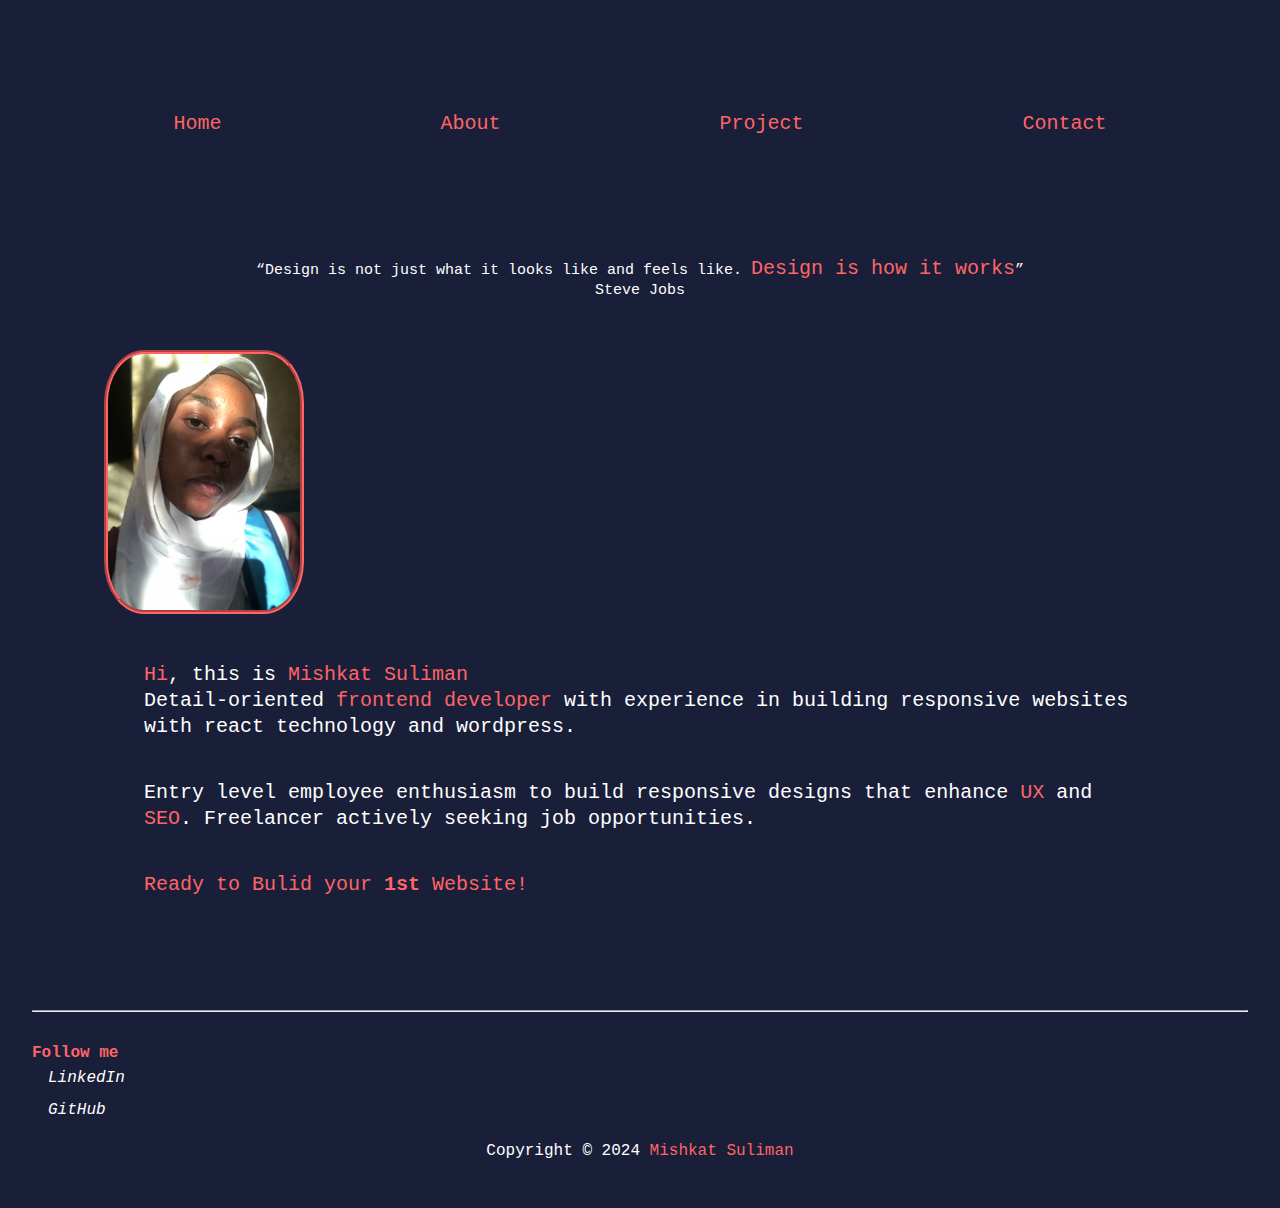
<file: index.html>
<!DOCTYPE html>
<html lang="en">
<head>
    <meta charset="UTF-8">
    <meta name="viewport" content="width=device-width, initial-scale=1.0">
    <link rel="stylesheet" href="style.css">
    <link rel="stylesheet" href="menu.css">
    <style>
        @import url('https://fonts.googleapis.com/css2?family=Bebas+Neue&family=Libre+Baskerville:ital,wght@0,400;0,700;1,400&display=swap');
        </style>
    <style>
        @import url('https://fonts.googleapis.com/css2?family=Bebas+Neue&family=Libre+Baskerville:ital,wght@0,400;0,700;1,400&display=swap');
        </style>
    <link rel="stylesheet" href="https://cdnjs.cloudflare.com/ajax/libs/font-awesome/6.5.2/css/all.min.css" integrity="sha512-SnH5WK+bZxgPHs44uWIX+LLJAJ9/2PkPKZ5QiAj6Ta86w+fsb2TkcmfRyVX3pBnMFcV7oQPJkl9QevSCWr3W6A==" crossorigin="anonymous" referrerpolicy="no-referrer" />
    <title>Mishkat's Portfolio</title>
</head>
<body>
    <!-- <div id="base">
        <input type="checkbox" id="check">
        <span class="top"></span>
        <span class="middle"></span>
        <span class="bottom"></span>
    </div>
    <div class="sidebar">
            <header>
                <nav>
                        <ul>
                            <li><a href="index.html">Home</a></li>
                            <li><a href="about.html">About</a></li>
                            <li><a href="project.html">Project</a></li>
                            <li><a href="contact.html">Contact</a></li>
                        </ul>
                </nav>
            </header>
    </div> -->
    <label class="hambergur-menu">
        <input type="checkbox"/>
    </label>
    <aside class="sidebar">
        <nav>
            <ul>
                <li><a href="index.html">Home</a></li>
                <li><a href="about.html">About</a></li>
                <li><a href="project.html">Project</a></li>
                <li><a href="contact.html">Contact</a></li>
            </ul>
        </nav>
    </aside>
    <main>
       <section id="home">
            <blockquote>
                “Design is not just what it looks like and feels like. <span>Design is how it works</span>” <br>Steve Jobs
            </blockquote>
            <article class="bio">
                <img src="images/profile-img.jpeg" alt="profile-image">
                <p><strong>Hi</strong>, this is <strong>Mishkat Suliman</strong> <br>Detail-oriented <strong>frontend developer</strong> with experience in building responsive websites with react technology and wordpress. <p>Entry level employee enthusiasm to build responsive designs that enhance <strong>UX</strong> and <strong>SEO</strong>. Freelancer actively seeking job opportunities. </p> 
                </p>
                <p> <strong>Ready to Bulid your  <b>1st</b>  Website!</strong></p>
            </article>
       </section>
    </main>
    <footer>
            <hr>
            <h4>Follow me</h4>
            <i class="fa-brands fa-linkedin"><a href="https://www.linkedin.com/in/mishkat-suliman-586037227" target="_blank">LinkedIn</a>
            </i>
            <br>
            <i class="fa-brands fa-github"><a href="https://github.com/Mshkatso-01" target="_blank">GitHub</a></i>
            <p>Copyright &copy; 2024 <span class="mishkat">Mishkat Suliman</span></p>
        </footer>
</body>
</html>
</file>
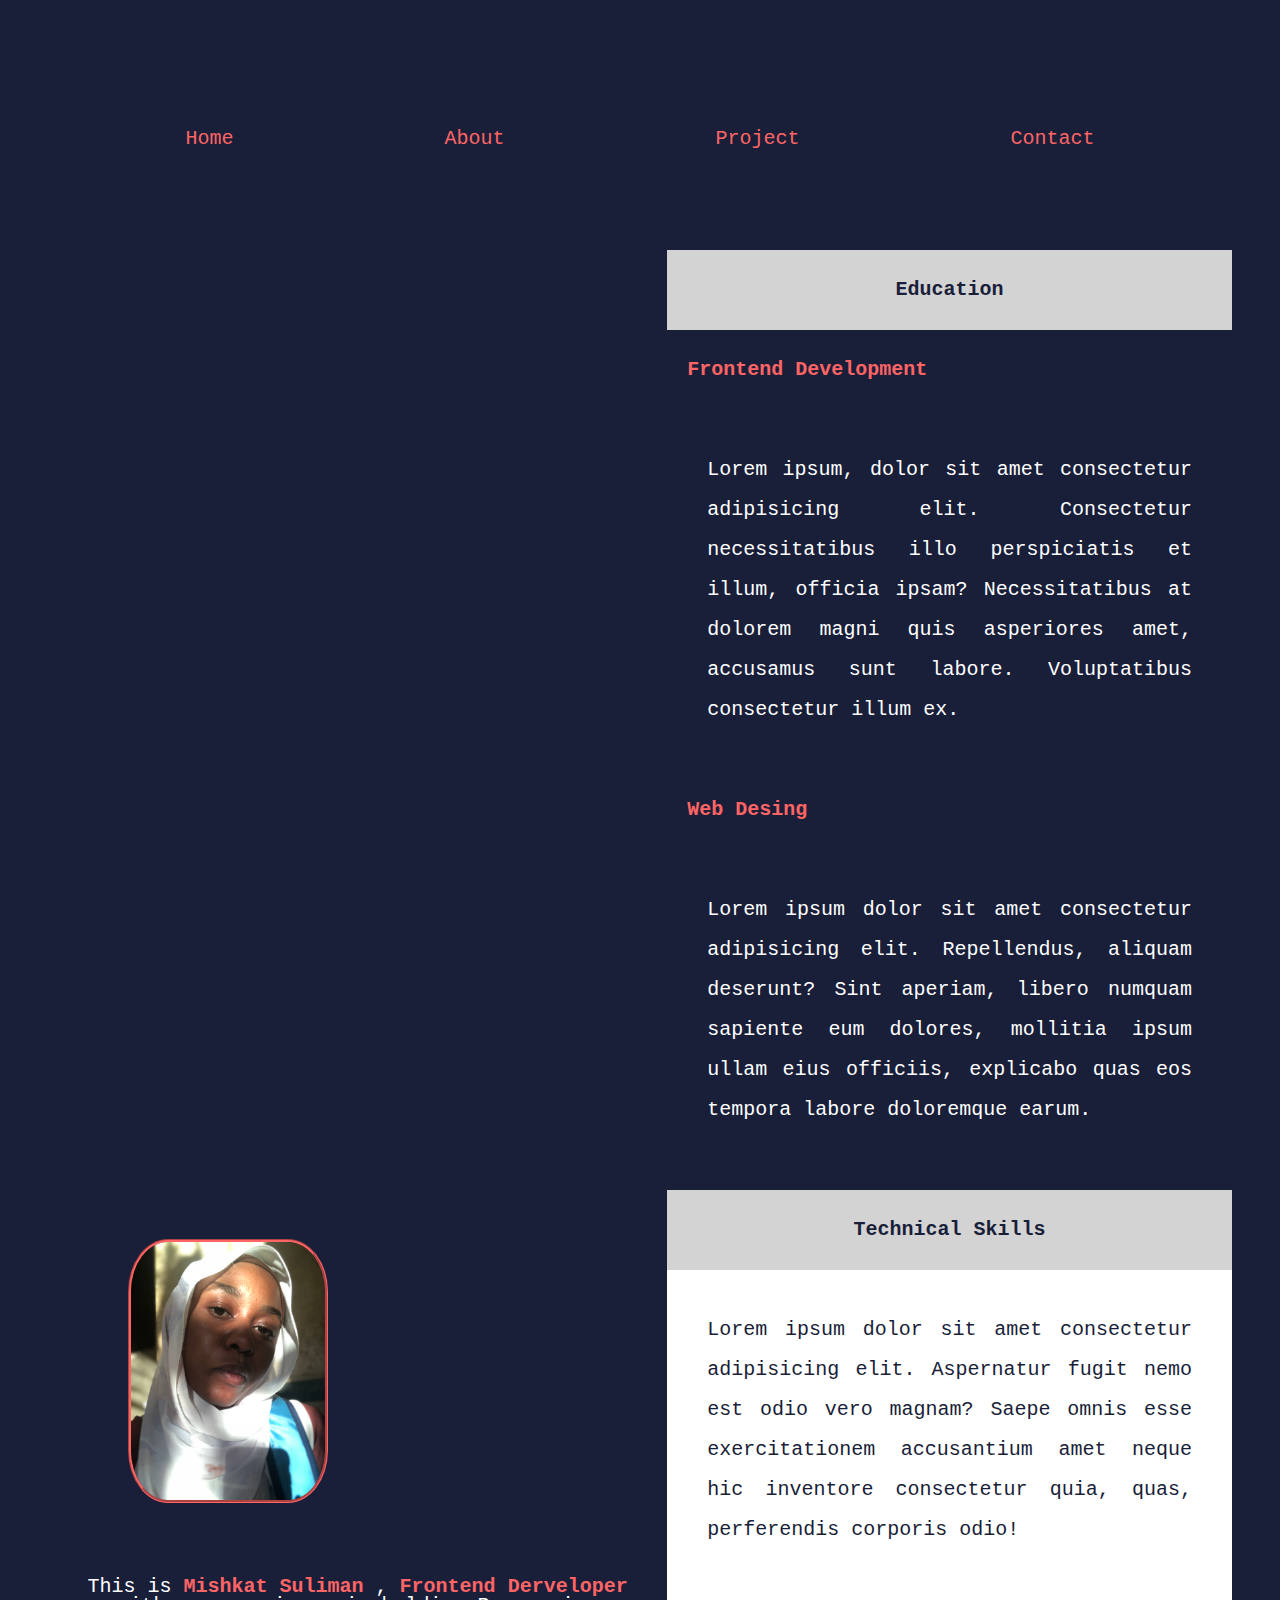
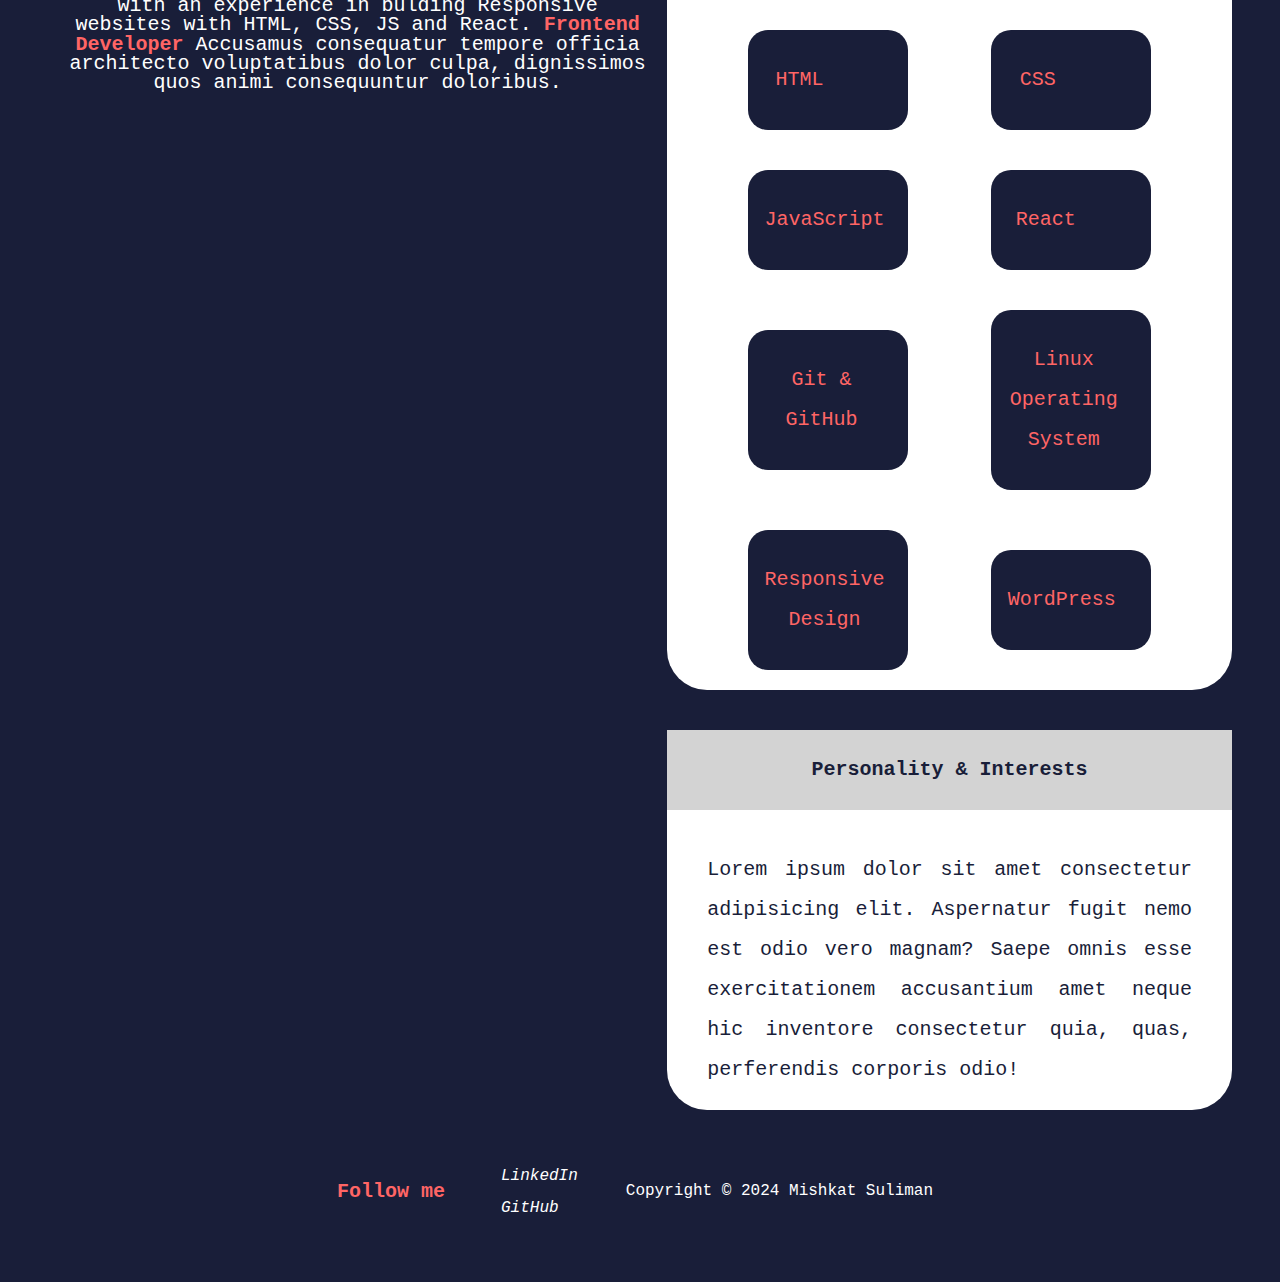
<file: about.html>
<!DOCTYPE html>
<html lang="en">
<head>
    <meta charset="UTF-8">
    <meta name="viewport" content="width=device-width, initial-scale=1.0">
    <style>
        @import url('https://fonts.googleapis.com/css2?family=Bebas+Neue&family=Libre+Baskerville:ital,wght@0,400;0,700;1,400&display=swap');
        </style>
    <style>
        @import url('https://fonts.googleapis.com/css2?family=Bebas+Neue&family=Libre+Baskerville:ital,wght@0,400;0,700;1,400&display=swap');
        </style>
    <link rel="stylesheet" href="https://cdnjs.cloudflare.com/ajax/libs/font-awesome/6.5.2/css/all.min.css" integrity="sha512-SnH5WK+bZxgPHs44uWIX+LLJAJ9/2PkPKZ5QiAj6Ta86w+fsb2TkcmfRyVX3pBnMFcV7oQPJkl9QevSCWr3W6A==" crossorigin="anonymous" referrerpolicy="no-referrer" />
    <link rel="stylesheet" href="style.css">
    <link rel="stylesheet" href="menu.css">
    <link rel="stylesheet" href="about.css">
    <title>Mishkat's Portfolio</title>
</head>
<body>
    <!-- <div id="base">
        <input type="checkbox" id="check">
        <span class="top"></span>
        <span class="middle"></span>
        <span class="bottom"></span>
    </div>
    <div class="sidebar">
            <header>
                <nav>
                        <ul>
                            <li><a href="index.html">Home</a></li>
                            <li><a href="about.html">About</a></li>
                            <li><a href="project.html">Project</a></li>
                            <li><a href="contact.html">Contact</a></li>
                        </ul>
                </nav>
            </header>
    </div> -->
    <label class="hambergur-menu">
        <input type="checkbox"/>
    </label>
    <aside class="sidebar">
        <nav>
            <ul>
                <li><a href="index.html">Home</a></li>
                <li><a href="about.html">About</a></li>
                <li><a href="project.html">Project</a></li>
                <li><a href="contact.html">Contact</a></li>
            </ul>
        </nav>
    </aside>
   
    <main>
       <section id="introduction">
            <img src="images/profile-img.jpeg" alt="about-profile-image">
            <p>This is <b class="unique">Mishkat Suliman</b> , <b>Frontend Derveloper</b> with an experience in bulding Responsive websites with HTML, CSS, JS and React.
                <b class="unique">Frontend Developer</b> Accusamus consequatur tempore officia architecto voluptatibus dolor culpa, dignissimos quos animi consequuntur doloribus.</p>
        </section>
        <section id="information">
            <article class="education">
                <h3>Education</h3>
                <h4>Frontend Development</h4>
                <p>Lorem ipsum, dolor sit amet consectetur adipisicing elit. Consectetur necessitatibus illo perspiciatis et illum, officia ipsam? Necessitatibus at dolorem magni quis asperiores amet, accusamus sunt labore. Voluptatibus consectetur illum ex.</p>
                <h4>Web Desing</h4>
                <p>Lorem ipsum dolor sit amet consectetur adipisicing elit. Repellendus, aliquam deserunt? Sint aperiam, libero numquam sapiente eum dolores, mollitia ipsum ullam eius officiis, explicabo quas eos tempora labore doloremque earum.</p>
            </article>
            <article class="Personality&Interest">
                <h3>Technical Skills</h3>
                <p>Lorem ipsum dolor sit amet consectetur adipisicing elit. Aspernatur fugit nemo est odio vero magnam? Saepe omnis esse exercitationem accusantium amet neque hic inventore consectetur quia, quas, perferendis corporis odio!</p>
                <ul>
                    <li>HTML</li>
                    <li>CSS</li>
                    <li>JavaScript</li>
                    <li>React</li>
                    <li>Git & GitHub</li>
                    <li>Linux Operating System</li>
                    <li>Responsive Design</li>
                    <li>WordPress</li>
                </ul>
            </article>
            <article class="Personality&Interest">
                <h3>Personality & Interests</h3>
                <p>Lorem ipsum dolor sit amet consectetur adipisicing elit. Aspernatur fugit nemo est odio vero magnam? Saepe omnis esse exercitationem accusantium amet neque hic inventore consectetur quia, quas, perferendis corporis odio!</p>
            </article>
            <!-- <article class="uniqueBye">
                <p>Write a qoute or something you believe</p>
                <p>Let's discuss about various subjects</p>
            </article> -->
        </section> 
    </main>
    <footer>
        <hr>
        <h4>Follow me</h4>
        <div><i class="fa-brands fa-linkedin"><a href="https://www.linkedin.com/in/mishkat-suliman-586037227" target="_blank">LinkedIn</a>
        </i>
        <br>
        <i class="fa-brands fa-github"><a href="https://github.com/Mshkatso-01" target="_blank">GitHub</a></i></div>
    <p>Copyright &copy; 2024 Mishkat Suliman</p>
</footer>
</body>
</html>
</file>
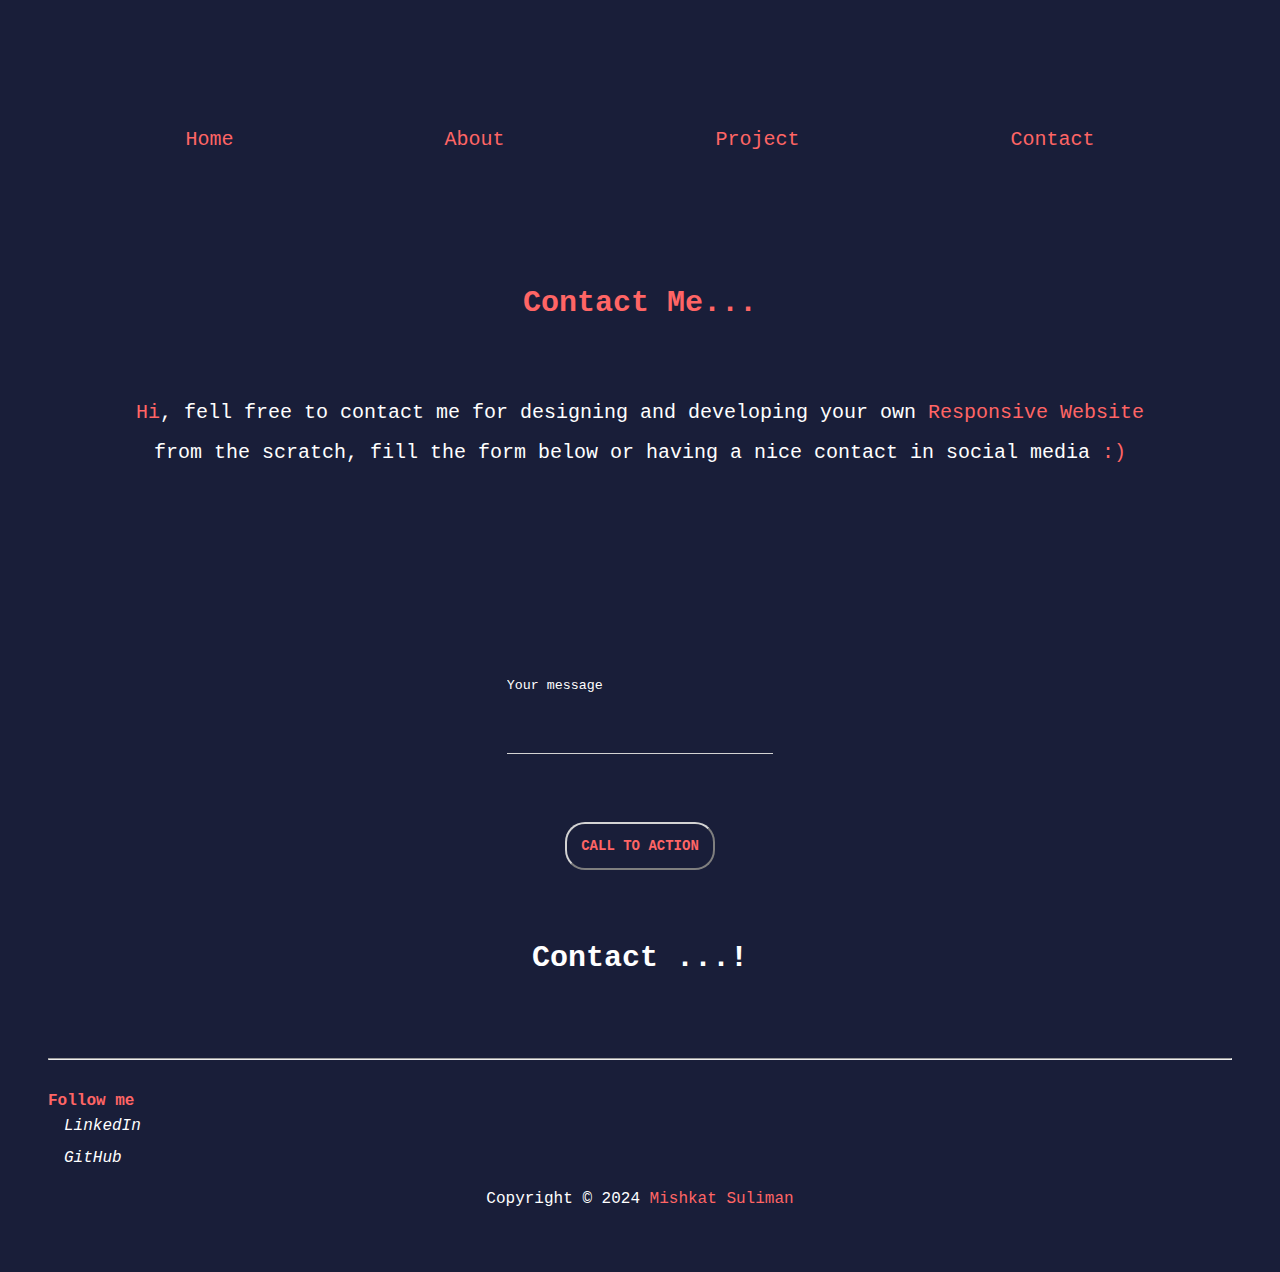
<file: contact.html>
<!DOCTYPE html>
<html lang="en">
<head>
    <meta charset="UTF-8">
    <style>
    @import url('https://fonts.googleapis.com/css2?family=Bebas+Neue&family=Libre+Baskerville:ital,wght@0,400;0,700;1,400&display=swap');
    </style>
    <style>
    @import url('https://fonts.googleapis.com/css2?family=Bebas+Neue&family=Libre+Baskerville:ital,wght@0,400;0,700;1,400&display=swap');
    </style>
    <link rel="stylesheet" href="style.css">
    <link rel="stylesheet" href="https://cdnjs.cloudflare.com/ajax/libs/font-awesome/6.5.2/css/all.min.css" integrity="sha512-SnH5WK+bZxgPHs44uWIX+LLJAJ9/2PkPKZ5QiAj6Ta86w+fsb2TkcmfRyVX3pBnMFcV7oQPJkl9QevSCWr3W6A==" crossorigin="anonymous" referrerpolicy="no-referrer" />
    <meta name="viewport" content="width=device-width, initial-scale=1.0">
    <link rel="stylesheet" href="contact.css">
    <link rel="stylesheet" href="menu.css">
    <title>Mishkat's Portfolio</title>
</head>
<body>
    <label class="hambergur-menu">
        <input type="checkbox"/>
    </label>
    <aside class="sidebar">
        <nav>
            <ul>
                <li><a href="index.html">Home</a></li>
                <li><a href="about.html">About</a></li>
                <li><a href="project.html">Project</a></li>
                <li><a href="contact.html">Contact</a></li>
            </ul>
        </nav>
    </aside>
    <main>
       <section id="contacts">
        <article class="contact">
        </article>
        <article class="contact">
            <h1>Contact me...</h1>
            <p> <span>Hi</span>, fell free to contact me for designing and developing your own <span>Responsive Website</span> from the scratch, fill the form below or having a nice contact in social media <span>:)</span></p>
            <article class="form">
               
                <section id="contactUs">
                    <article class="form">
                        <form action="">
                            <input type="text" name="name" placeholder="Name"  class="contact-input">
                            <input type="email" name="email" placeholder="Email" class="contact-input">
                            <textarea name="message"  placeholder="Your message" class="contact-input" rows="5" id=""></textarea>
                        </form>
                        <button>Call To action</button>
            
                    </article>
                </section>
            </article>
        </article>
        <article class="socialMedia">
            <h2>Contact ...!</h2>
            <div class="social-icons">
                <i class="fa-brands fa-linkedin"><a href="https://www.linkedin.com/in/mishkat-suliman-586037227"></a></i>
                <i class="fa-brands fa-github"><a href="https://github.com/Mshkatso-01"></a></i>

            </div>
            <!-- <div class="social">
                <p>contact Me  ...</p>
                <a href="">LinkedIn</a>
                <a href="">GitHub</a>
            </div> -->
        </article>
       </section>
    </main>
    <footer>
        <hr>
        <h4>Follow me</h4>
        <i class="fa-brands fa-linkedin"><a href="" target="_blank">LinkedIn</a>
        </i>
        <br>
        <i class="fa-brands fa-github"><a href="https://github.com/Mshkatso-01" target="_blank">GitHub</a></i>
    <p>Copyright &copy; 2024 <span class="mishkat">Mishkat Suliman</span></p>
</footer>
</body>
</html>
</file>
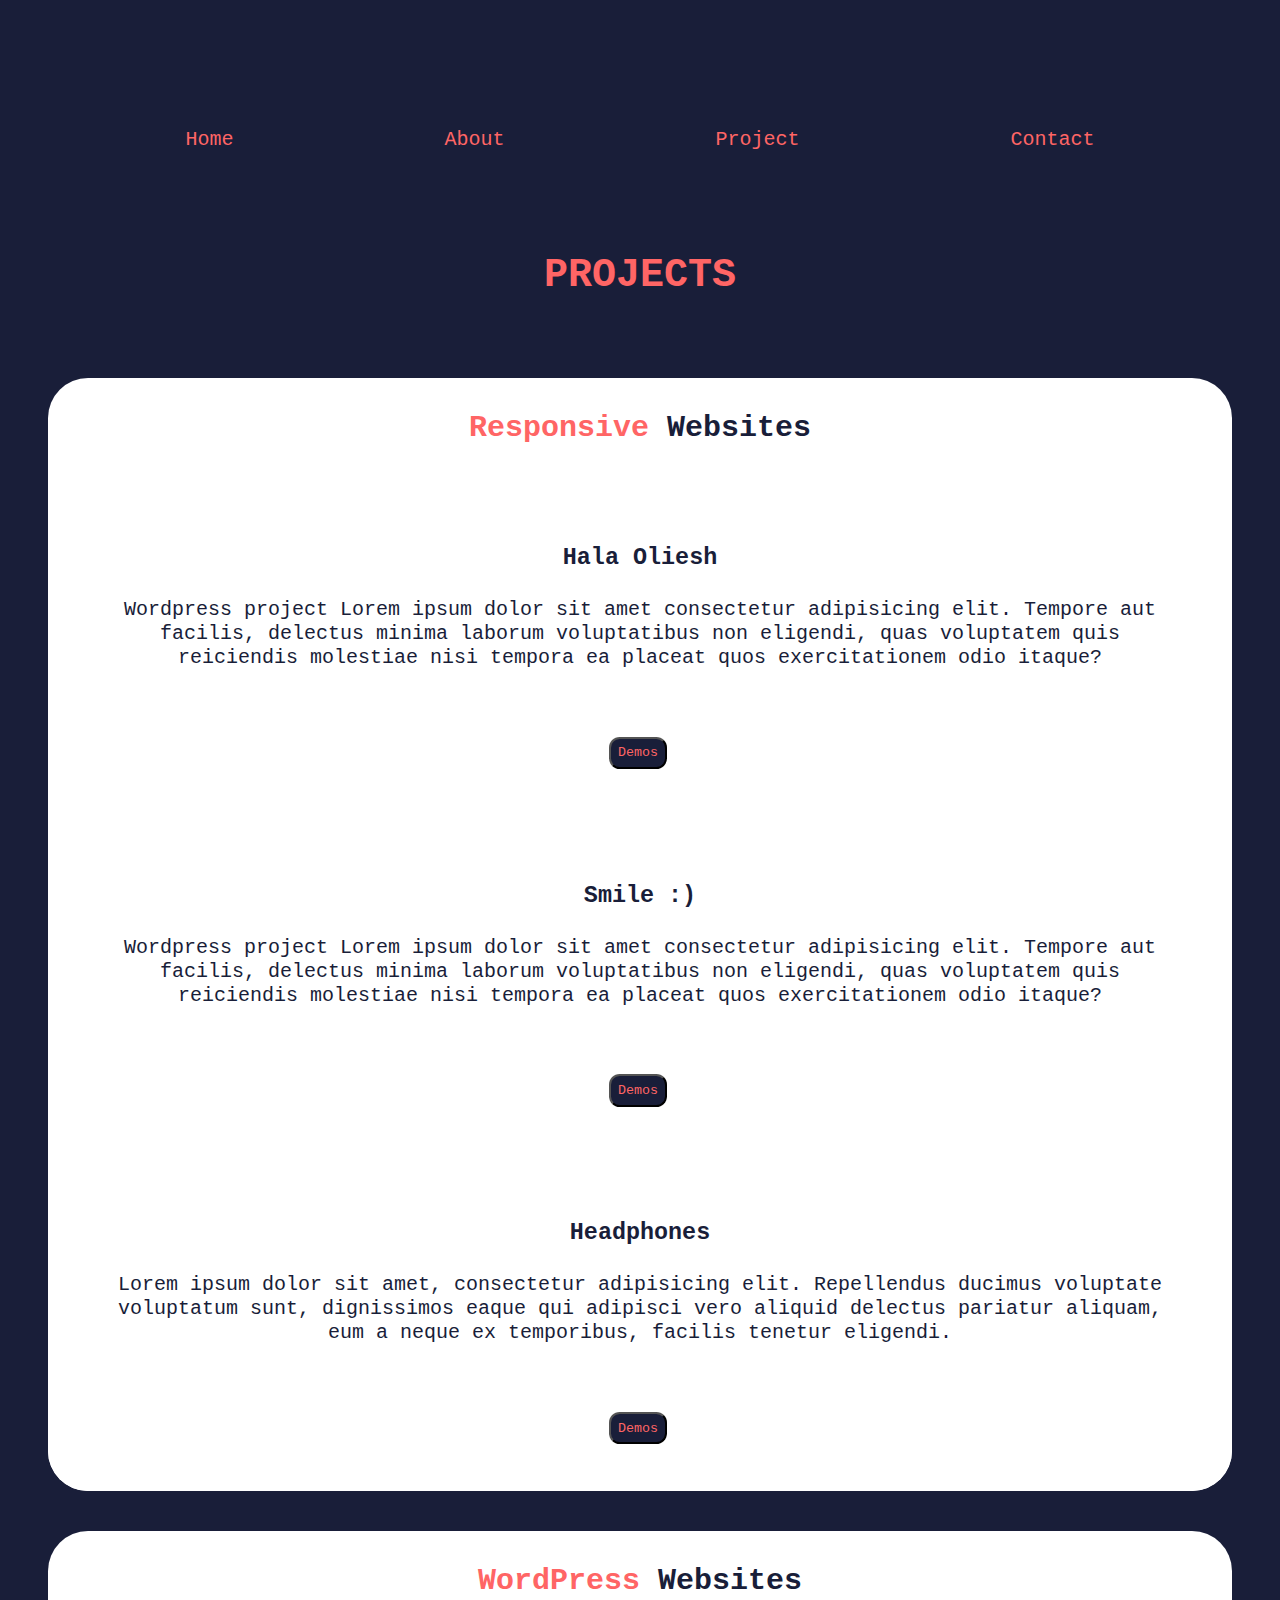
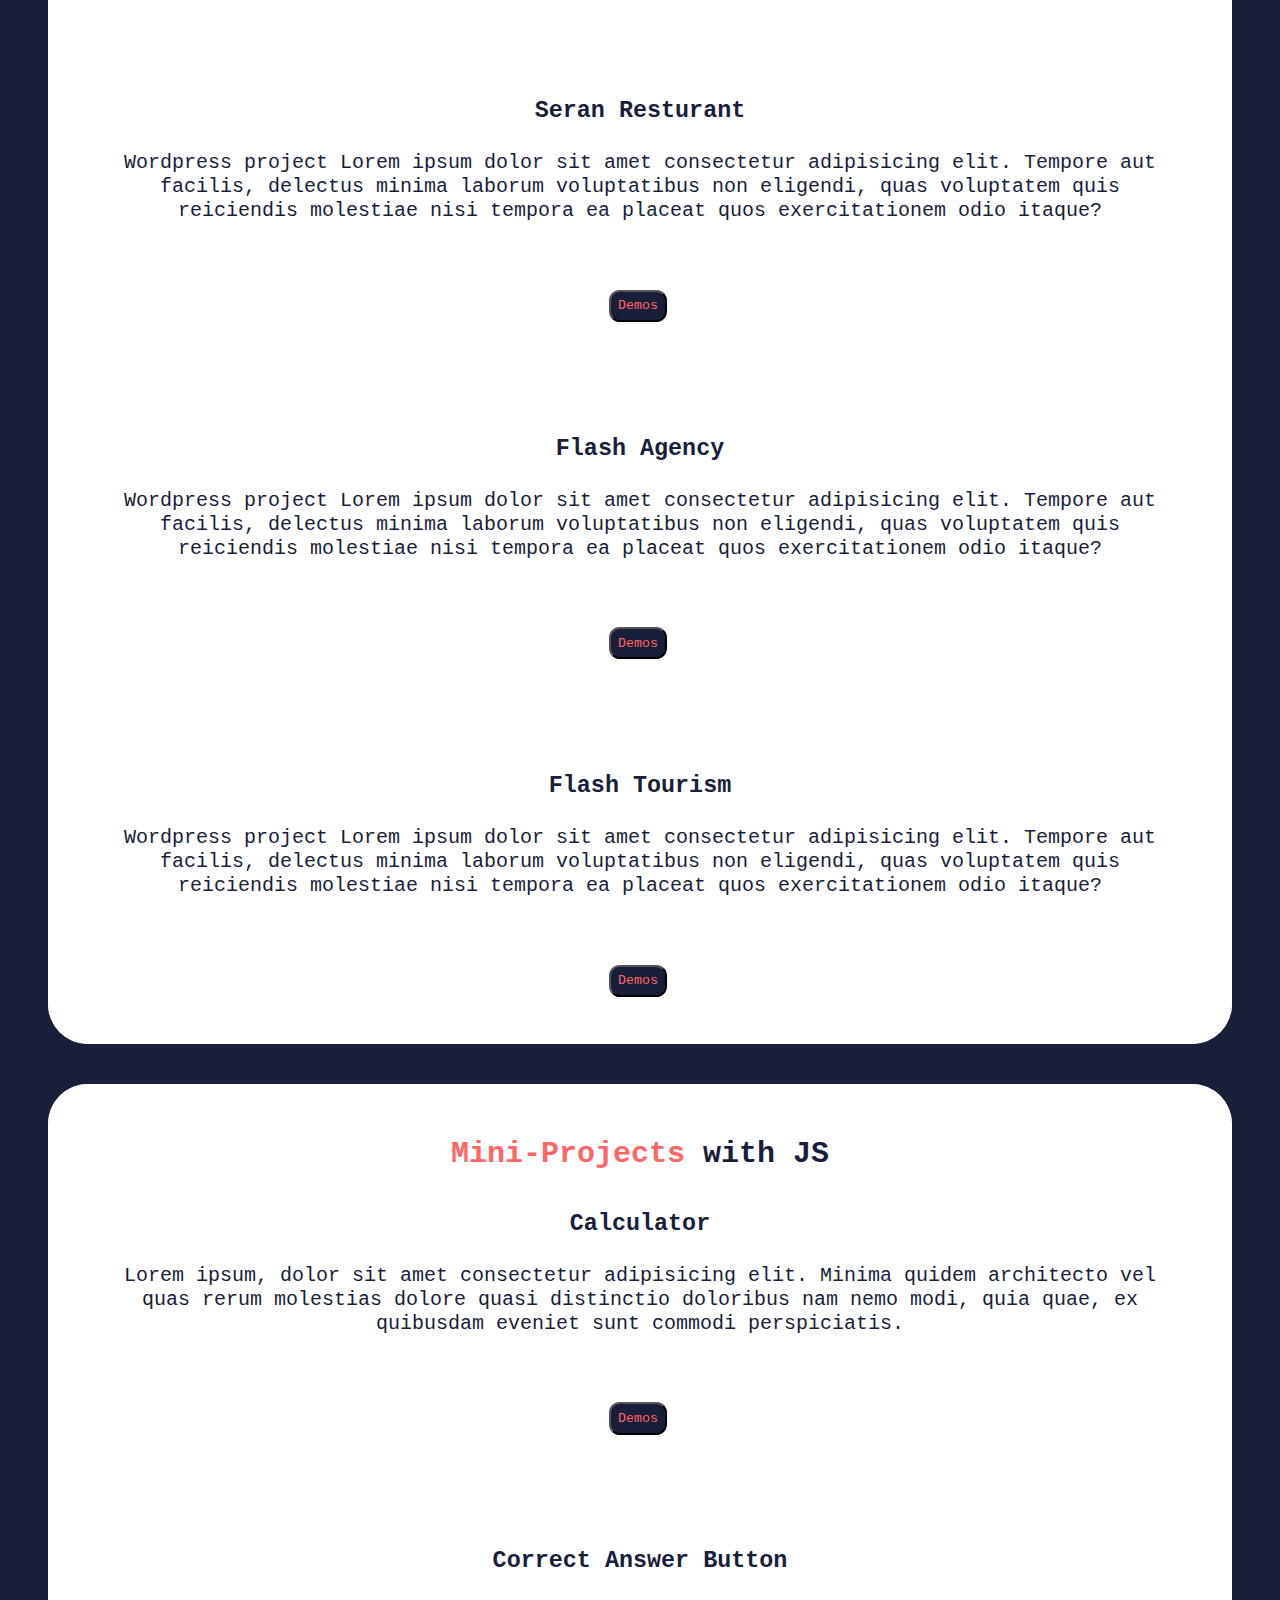
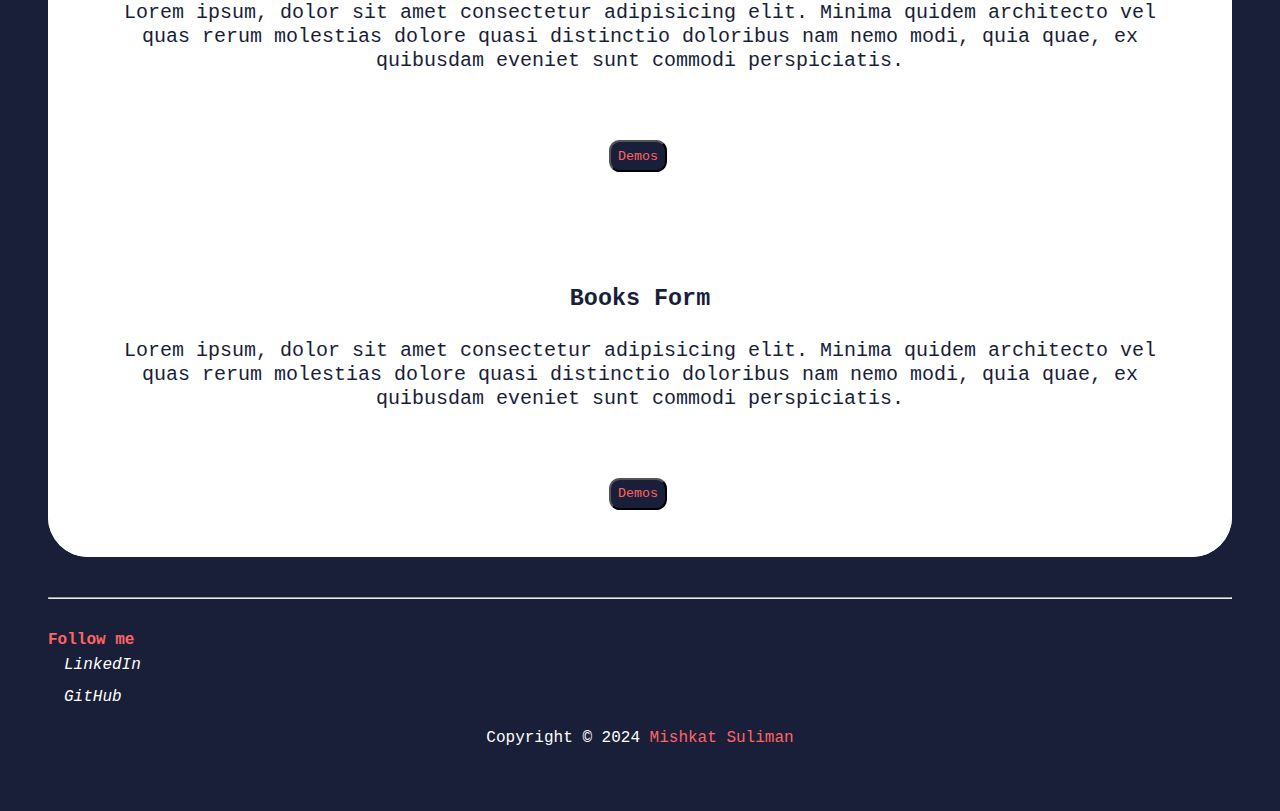
<file: project.html>
<!DOCTYPE html>
<html lang="en">
<head>
    <meta charset="UTF-8">
    <meta name="viewport" content="width=device-width, initial-scale=1.0">
    <style>
        @import url('https://fonts.googleapis.com/css2?family=Bebas+Neue&family=Libre+Baskerville:ital,wght@0,400;0,700;1,400&display=swap');
        </style>
    <style>
        @import url('https://fonts.googleapis.com/css2?family=Bebas+Neue&family=Libre+Baskerville:ital,wght@0,400;0,700;1,400&display=swap');
    </style>
        <link rel="stylesheet" href="https://cdnjs.cloudflare.com/ajax/libs/font-awesome/6.5.2/css/all.min.css" integrity="sha512-SnH5WK+bZxgPHs44uWIX+LLJAJ9/2PkPKZ5QiAj6Ta86w+fsb2TkcmfRyVX3pBnMFcV7oQPJkl9QevSCWr3W6A==" crossorigin="anonymous" referrerpolicy="no-referrer" />
        <link rel="stylesheet" href="style.css">
        <link rel="stylesheet" href="menu.css">
    <link rel="stylesheet" href="project.css">
    <title>Mishkat's Portfolio</title>
</head>
<body>
    <label class="hambergur-menu">
        <input type="checkbox"/>
    </label>
    <aside class="sidebar">
        <nav>
            <ul>
                <li><a href="index.html">Home</a></li>
                <li><a href="about.html">About</a></li>
                <li><a href="project.html">Project</a></li>
                <li><a href="contact.html">Contact</a></li>
            </ul>
        </nav>
    </aside>
    <!-- <div id="base">
        <input type="checkbox" id="check">
        <span class="top"></span>
        <span class="middle"></span>
        <span class="bottom"></span>
    </div>
    <div class="sidebar">
            <header>
                <nav>
                        <ul>
                            <li><a href="index.html">Home</a></li>
                            <li><a href="about.html">About</a></li>
                            <li><a href="project.html">Project</a></li>
                            <li><a href="contact.html">Contact</a></li>
                        </ul>
                </nav>
            </header>
    </div> -->
    <main>
       <section id="projects">
        <h1>Projects</h1>
        <!-- <p>Working on different kind of projects... + express skills I know -->
        </p>
        <article class="responsive">
            <h2><span>Responsive</span> Websites</h2>
            <article class="project">
                <h3>Hala Oliesh</h3>
                <p> Wordpress project Lorem ipsum dolor sit amet consectetur adipisicing elit. Tempore aut facilis, delectus minima laborum voluptatibus non eligendi, quas voluptatem quis reiciendis molestiae nisi tempora ea placeat quos exercitationem odio itaque?</p>
                <button><a href="" target="_blank">Demos</a></button>
            </article>
            <article class="project">
                <h3>Smile :)</h3>
                <!-- <img class="smile" src="images/logo.png" alt=""> -->
                <p> Wordpress project Lorem ipsum dolor sit amet consectetur adipisicing elit. Tempore aut facilis, delectus minima laborum voluptatibus non eligendi, quas voluptatem quis reiciendis molestiae nisi tempora ea placeat quos exercitationem odio itaque?</p>
                <button><a href="" target="_blank">Demos</a></button>
            </article>
            <article class="project">
                <h3>Headphones</h3>
                <!-- <img src="images/headphones_hero_1.jpg" alt="A person wearing headphones"> -->
                <p> Lorem ipsum dolor sit amet, consectetur adipisicing elit. Repellendus ducimus voluptate voluptatum sunt, dignissimos eaque qui adipisci vero aliquid delectus pariatur aliquam, eum a neque ex temporibus, facilis tenetur eligendi.</p>
                <button><a href="" target="_blank">Demos</a></button>
            </article>
        </article>
        <article class="wordpress">
            <h2><span>WordPress</span> Websites</h2>
            <article class="project">
                <!-- <img src="images/asian resturant.jpg" alt="Asian resturant"> -->
                <h3>Seran Resturant</h3>
                <p> Wordpress project Lorem ipsum dolor sit amet consectetur adipisicing elit. Tempore aut facilis, delectus minima laborum voluptatibus non eligendi, quas voluptatem quis reiciendis molestiae nisi tempora ea placeat quos exercitationem odio itaque?</p>
                <button><a href="" target="_blank">Demos</a></button>
            </article>
            <article class="project">
                <h3>Flash Agency</h3>
                <p> Wordpress project Lorem ipsum dolor sit amet consectetur adipisicing elit. Tempore aut facilis, delectus minima laborum voluptatibus non eligendi, quas voluptatem quis reiciendis molestiae nisi tempora ea placeat quos exercitationem odio itaque?</p>
                <button><a href="" target="_blank">Demos</a></button>
            </article>
            <article class="project">
                <h3>Flash Tourism</h3>
                <p> Wordpress project Lorem ipsum dolor sit amet consectetur adipisicing elit. Tempore aut facilis, delectus minima laborum voluptatibus non eligendi, quas voluptatem quis reiciendis molestiae nisi tempora ea placeat quos exercitationem odio itaque?</p>
                <button><a href="" target="_blank">Demos</a></button>
            </article>
        </article>
        <article class="mini-projects">
            <article class="project">
                <h2><span>Mini-Projects</span> with JS</h2>
                <h3>Calculator</h3>
                <!-- <img src="images/Calculator1.png" alt="Calculator project"> -->
                <p>Lorem ipsum, dolor sit amet consectetur adipisicing elit. Minima quidem architecto vel quas rerum molestias dolore quasi distinctio doloribus nam nemo modi, quia quae, ex quibusdam eveniet sunt commodi perspiciatis.</p>
                <button><a href="" target="_blank">Demos</a></button>
            </article>
            <article class="project">
                <h3>Correct Answer Button</h3>
                <p>Lorem ipsum, dolor sit amet consectetur adipisicing elit. Minima quidem architecto vel quas rerum molestias dolore quasi distinctio doloribus nam nemo modi, quia quae, ex quibusdam eveniet sunt commodi perspiciatis.</p>
                <button><a href="" target="_blank">Demos</a></button>
            </article>
            <article class="project">
                <h3>Books Form</h3>
                <p>Lorem ipsum, dolor sit amet consectetur adipisicing elit. Minima quidem architecto vel quas rerum molestias dolore quasi distinctio doloribus nam nemo modi, quia quae, ex quibusdam eveniet sunt commodi perspiciatis.</p>
                <button><a href="" target="_blank">Demos</a></button>
            </article>
        </article>
       </section>
    </main>
    <footer>
        <hr>
        <h4>Follow me</h4>
        <i class="fa-brands fa-linkedin">            <a href="https://www.linkedin.com/in/mishkat-suliman-586037227" target="_blank">LinkedIn</a>
        </i>
        <br>
        <i class="fa-brands fa-github"><a href="https://github.com/Mshkatso-01" target="_blank">GitHub</a></i>
    <p>Copyright &copy; 2024 <span class="mishkat">Mishkat Suliman</span></p>
</footer>
</body>
</html>
</file>
<file: style.css>
*{
    padding: 0;
    margin: 0;
    box-sizing: border-box;
    font-family: 'Courier New', Courier, monospace;

}


body{
    padding: 2em;
    background-color: #191e39;
    color: #ffffff;
}
#home{
    margin: 2em;
}

img{
    border-radius: 20%;
    border:#FF6565 groove .2em ;

}
blockquote, article{
    margin: 2em;
    /* padding: 2em; */
    font-size: 20px;
    line-height: 2em;
}
article p{
    margin: 2em;
    font-size: 20px;
    font-weight: 200;
}
blockquote{
    margin-top: 2em;
    padding-top: 2em;
    margin: 1em;
    margin-bottom: 2em;;
    margin-top: 0;
    text-align: center;
    font-size: 15px;
    line-height: 1.3em;
    font-size: 15px;

}
main{
    display: flex;
    justify-content: center;
    align-items: center;
}
blockquote span{
    color: #FF6565;
    font-size: 20px;
}
header{
    display: flex;
    flex-direction: row;
    flex-wrap: nowrap;
    justify-content: space-between;
}
header img{
    width: 2em;

}
img{
    width: 200px;
}
nav a{
    text-decoration: none;
    box-sizing: border-box;
    height: auto;
    width: 100%;
    color:#FF6565;
    /* padding: 20px 30px; */
    justify-content: flex-start;
  
    
}
@media (max-width:450px){
    /* Basic Reset */
* {
    margin: 0;
    padding: 0;
    box-sizing: border-box;
}

/* Hamburger Menu Icon */
#base {
    position: fixed;
    top: 20px;
    left: 20px;
    cursor: pointer;
    z-index: 1000; /* Ensure it's above other content */
}

#base span {
    display: block;
    width: 30px;
    height: 3px;
    margin-bottom: 5px;
    background-color: #FF6565;
    transition: transform 0.4s, opacity 0.4s;
}

#check {
    display: none; /* Hide the checkbox */
}

/* Rotate top and bottom lines */
#check:checked ~ #base .top {
    transform: translateY(8px) rotate(45deg);
}

#check:checked ~ #base .middle {
    opacity: 0;
}

#check:checked ~ #base .bottom {
    transform: translateY(-8px) rotate(-45deg);
}

/* Sidebar Navigation */
.sidebar {
    position: fixed;
    top: 0;
    left: -250px; /* Initially hidden off-screen */
    width: 250px;
    height: 100%;
    background-color: #fff;
    box-shadow: 2px 0 5px rgba(0, 0, 0, 0.1);
    transition: left 0.4s;
    z-index: 999; /* Ensure it's below the hamburger icon */
}

.sidebar header {
    background-color: #FF6565;
    color: #fff;
    padding: 15px;
}

.sidebar nav ul {
    list-style: none;
    padding: 20px 0;
}

.sidebar nav ul li {
    margin-bottom: 10px;
}

.sidebar nav ul li a {
    display: block;
    color: #FF6565;
    text-decoration: none;
    padding: 10px 15px;
    transition: background-color 0.3s;
}

.sidebar nav ul li a:hover {
    background-color: #f0f0f0;
}

}



/* reat */



/* 
@media (max-width:450px){
   
    article p{
        text-align: center;
    }
    nav ul{
        display: inline-block;
        padding: 2em;
        margin: 2em;
    }
    nav li{
        margin: 2em;
    }
    nav ul a{
        display: block;
        height: 100%;
        width: 100%;
        line-height: 30px;
        font-size: 25px;
        box-sizing: border-box;
        transition: .4s;

    }
    ul li:hover a{
        padding-left: 40px;
    }
    .sidebar{
        background-color: #191e39;
        position: fixed;
        left: 0;
        width: 250px;
        height: 100%;
        background-color: aqua;
        transition: all .5s ease ;
    }
   
    #check:checked ~ .sidebar{
        left: 0;
    }
    #base{
        width: 30px;
        height: 30px;
    }
    #base .top, .middle, .bottom{
        display: block;
        background-color: #FF6565;
        height: 4px;
        width: 30px;
        position: absolute;
        border-radius: 5px;
        left: calc(20% - 30px);
        border-radius: 5px;
        z-index: 1;
        transition:  all .5s;
        transform-origin: center center;
    }
    .top{
        top: 1.2em;
    }
    .middle{
        top: 2.4em;
    }
    .bottom{
        top:3.4em
    }
    input:checked ~ .top{
        transform: rotate(35deg) translateX(10px) translateY(15px);
    }
    input:checked ~ .middle{
        opacity: 0;
    }
    input:checked ~ .bottom{
        transform: rotate(-35deg) translateX(10px) translateY(-15px);
    }
    input{
        cursor: pointer;
        display: block;
        position: relative;
        z-index: 2;
        opacity: 0;
        width: 30px;
        height: 30px;
    }

} */
@media (min-width:451px){
    ul {
        list-style-type: none;
        display: flex;
        flex-direction: row;
        justify-content: space-around;
        align-items: center;
        margin: 2em;    }
    ul li{
        padding: 1.5em;
        font-size: 20px;
    }
}
input{
    visibility: hidden;
}
.bio{
    margin: 1em;
    line-height: 1.3em;
    text-justify: auto;
    padding: 1em;
}
.bio strong{
    color: #FF6565;
}

footer h4{
    color: #FF6565;
    margin-top: 2em;
}
footer i{
    color: #FF6565;
    padding-right: 1em;
}
footer a{
    margin-left: 1em;
    color: #ffffff;
    line-height: 2em;
    text-decoration: none;
}
footer p{
    padding: 1em;
    text-align: center;
}
footer .mishkat{
    color: #FF6565;
}
</file>
<file: menu.css>
@media (max-width:450px){
    *,
*::after,
*::before{
    box-sizing: border-box;
}
body{
    margin: 0;
}
:root{
    --bar-width: 60px;
    --bar-height:8px;
    --hambergur-gap: 6px;
    --foreground:  #191e39;
    --background:#FF6565;
    --humbergur-margin: 8px;
    --animation-timing: 200ms ease-in-out;
    --hambergur-height: calc(var(--bar-height) * 3 + var(--hambergur-gap) * 2)

}
.hambergur-menu::before,
.hambergur-menu::after,
.hambergur-menu input{
    content: "";
    width: var(--bar-width);
    height: var(--bar-height);
    background-color: var(--background);
    border-radius: 9999px;
    transition: obacity var(animation-timing), width var(animation-timing), background-color var(--animation-timing);
    transform-origin: left center;
    

}
.hambergur-menu{
    display: flex;
    flex-direction: column;
    gap: var(--hambergur-gap);
    width: max-content;
    position: absolute;
    top: var(--humbergur-margin);
    left: var(--humbergur-margin);
    z-index: 2;
    cursor: pointer;
    --x-width: calc(var(--hambergur-height) * 1.41421356237)

}
.hambergur-menu input{
    appearance: none;
    margin: 0;
    padding: 0;
    outline: none;
    pointer-events: none;
}
.hambergur-menu input:checked{
    opacity: 0;
    width: 0;
}
.hambergur-menu:has(input:checked){
    --foreground : var(--foreground);
    --background:var(--foreground);
}
.hambergur-menu:has(input:focus-visible)::before,
.hambergur-menu:has(input:focus-visible)::after,
.hambergur-menu:has(input:focus-visible){
    border: 1px solid var(--foreground);
    box-shadow: 0 0 0 1px var(--background);
}
.hambergur-menu:has(input:checked)::before{
    rotate: 45deg;
    width: var(--x-width);
    translate: 0 calc(var(--bar-height) / -2);
}
.hambergur-menu:has(input:checked)::after{
    rotate: -45deg;
    width: var(--x-width);
    translate: 0 calc(var(--bar-height) / 2);
}
.hambergur-menu input:checked{
    width: 0;
    opacity: 0;
}
.sidebar{
    transition: translate var(--animation-timing);
    translate: -100%;
    padding: 0.5rem 1 rem;
    padding-top: calc(var(--hambergur-height));
    background-color: var(--foreground);
    color: var(--foreground);
    max-width: 10rem;
    height: 10vh;
    line-height: 40px;
    cursor: pointer;
}
.hambergur-menu:has(input:checked) + .sidebar{
    translate: 0;
}
}
</file>
<file: about.css>
*{
    padding: 0%;
    margin: 0%;
    box-sizing: border-box;
}
body{
    background-color: #191e39;
    color: #FFFFFF;
    margin: 1em;
    line-height: 1.2em;
}
@media (min-width:600px){
    main{
        display: flex;
        justify-content: center;
        align-items: center;
    }
}
@media (min-width:500px){
    img{
        margin-left: 15em;
        margin-bottom: 6em;
        width: 300px;
    }
}
img{
    border-radius: 20%;
    border:#FF6565 groove .2em ;
    width: 200px;
    text-align: center;
    margin: 10px;
    margin-left: 5em;
    margin-bottom: 3em;
}

#introduction p{
    text-align:center;
    font-size: 20px;
}
#information article{
    margin-top: 2em;
    background-color: #FFFFFF;
    color: #191e39;
    margin: 2em 0em;
    border-radius: 2em;
}
article h3{

    /* margin: 0 2em; */
    font-size: 20px;
    font-weight: 700;
    padding: 1em;
    color: #FF6565;
    background-color: lightgray;
    color: #191e39;
    text-align: center;
    width: 100%;
}
article h4, p{
    margin: 1em;
    padding-bottom: 1em;
}
article p{
    text-align: justify;
}
article ul{
    display: grid;
    grid-template-columns: auto auto  ;
    background-color: #FFFFFF;
}
article ul li{
    background-color: #191e39;
    width: 8em;
    margin: 1em;
    /* padding: .2em; */
    padding-left: .8em;
    border-radius: 1em;
    font-weight: 500;
    color: #FF6565;
    text-align:center;
    list-style:none;
    display: grid;
    grid-template-columns: auto auto auto ;
}
#information .education{
    background-color: #191e39;
    color: #FFFFFF;
}
#information .education h4{
    color: #FF6565;
}
b{
    color: #FF6565;
    font-size: 20px;
}
footer h4{
    color: #FF6565;
    margin-top: 2em;
}
footer i{
    color: #FF6565;
    padding-right: 1em;
}
footer a{
    margin-left: 1em;
    color: #ffffff;
    line-height: 2em;
    text-decoration: none;
}
footer p{
    padding: 1em;
    text-align: center;
}
p .mishkat{
    color: #FF6565;
}
@media (min-width:440px){
    footer{
        display: flex;
        justify-content: center;
        align-items: center;
    }
    footer hr{
        visibility: hidden;
    }
    footer h4{
        margin: 1em;
        margin-right: 2em;
        font-size: 20px;
        
    }
}
</file>
<file: contact.css>
*{
    padding: 0;
    margin: 0;
    box-sizing: border-box;
    color: #FFFFFF;
    background-color:  #191e39;
}
body{
    margin: 1em;
}
#contacts{
    text-align: center;
}
#contacts h1{
    padding: 1em;
    font-size: 30px;
    font-weight: 600;
    color: #FF6565;
    text-transform: capitalize;
}
#contacts span{
    color: #FF6565;
    text-transform: capitalize;
    font-size: 20px;
}
/* form{
    display: block;
    padding: 2em;
    width: min-content;
} */
input{
    padding: 1em;
}
label
{
    margin: 2em;
    position: relative;
    left: 0;
}
.contact-input{
    font-style: bond;
}
#contactUs{
    text-align: center;
}
.socialMedia{
   grid-column: 2;
   margin-top: 2em;
   margin-bottom: 2em;
   text-align: center;

}
.social-icons i{
    color: #FF6565;
    margin-right: 1em;
    margin-top: 2em;
}
form{
    display: flex;
    flex-direction: column;
    align-items: center;
    gap: 20px;
    padding: 2em;
    width:100%;
}
.form input{
    border:none;
    outline: none;
    width: 20em;
    border-bottom: 1px solid lightgray;
}
.form textarea{
    border: none;
    outline: none;
    resize: none;
    border-bottom: 1px solid lightgray;
    width: 20em;


}
.form button{
    text-transform: uppercase;
    margin: 2em;
    padding: 1em;
    border-color: transparent;
    border-color: lightgray;
    background-color: #191e39;
    color: #FF6565;
    font-weight: 700;
    font-size: 14px;
    border-radius: 20px;
}
.form button:hover{
    background-color:#FF6565;
    color: #191e39;
}
::placeholder{
    color: #FFFFFF;
}
.contact-input{
    font-style: bond;
    color: #FF6565;
}
#contactUs{
    text-align: center;
} 
footer h4{
    color: #FF6565;
    margin-top: 2em;
}
footer i{
    color: #FF6565;
    padding-right: 1em;
}
footer a{
    margin-left: 1em;
    color: #ffffff;
    line-height: 2em;
    text-decoration: none;
}
footer p{
    padding: 1em;
    text-align: center;
}
p .mishkat{
    color: #FF6565;
}
</file>
<file: project.css>
*{
    padding: 0;
    margin: 0;
    box-sizing: border-box;
    /* background-color: #191e39; */
}
body{
    color: #ffffff;
    background-color: #191e39;
    margin: 1em;
    
}
img{
    width: 300px;
text-align: center;
border-radius: 5%;
border: #FF6565 solid ;
}
.smile{
    color: #FF6565;
    background-color: #191e39;
}

@media (min-width:400px){
    button{
        right: -35%;
    }
    #projects p, h3{
        text-align: center;
    }
}
@media (min-width:500px){
    button{
        right: -39%;
    }

    #projects p, h3{
        text-align: center;
    }
}
@media (min-width:914px){
    button{
        right: -45%;
    }

}

#projects article{
    color: #191e39;
    background-color: #FFFFFF;
    margin: 2em 0em;
    border-radius: 2em;
}
h1{
    padding: 1em;
    text-align: center;
    font-size: 2.5em;
    color: #FF6565;
    text-transform: uppercase;
}
h2{
    padding: 1em;
    text-align: center;
    color: #191e39;
}
#projects p{
    margin-top: 1em;
    line-height: 1.2em;

}
#projects button{
    background-color: #191e39;
    position: relative;
    padding: .5em;
    margin: 2em;
    border-radius: .8em;
}
span{
    color: #FF6565;
   
}
@media (max-width:400px){
    #projects button{
    /* position: relative; */
    right: -30%;
    margin-right: 100px;

    }
}
#projects a{
    color: #FF6565;
    text-decoration: none;
    font-size: 1em;
}
.project{
    padding: 1em;
    background-color: #191e39;
}
footer h4{
    color: #FF6565;
    margin-top: 2em;
}
footer i{
    color: #FF6565;
    padding-right: 1em;
}
footer a{
    margin-left: 1em;
    color: #ffffff;
    line-height: 2em;
    text-decoration: none;
}
footer p{
    padding: 1em;
    text-align: center;
}
p .mishkat{
    color: #FF6565;
}
</file>
